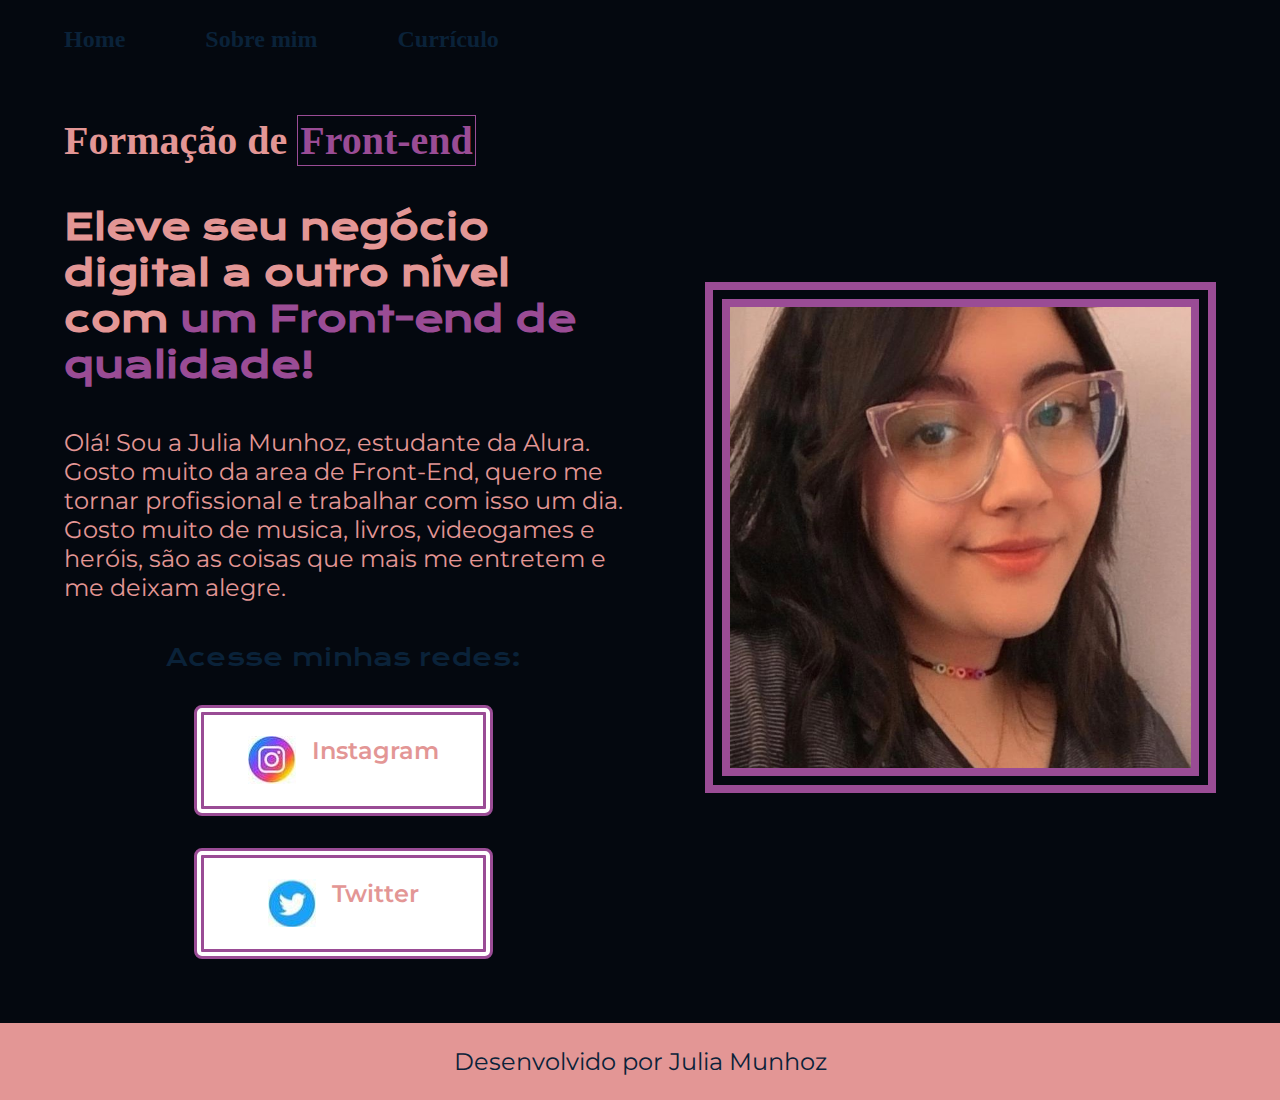
<file: index.html>
<!DOCTYPE html>
<html lang="pt-br"> 
<head>
    <meta charset="UTF-8">
    <meta http-eq uiv="X-UA-Compatible" content="IE=edge">
    <meta name="viewport" content="width=device-width, initial-scale=1.0">
    <title>Portfólio</title>
    <link rel="stylesheet" href="./estilos/Style.css">
</head>
<body>
    <header class="cabecalho">
        <nav class="cabecalho__menu">
            <a class="cabecalho__menu__link" href="index.html">Home</a>
            <a class="cabecalho__menu__link" href="about.html">Sobre mim</a>
            <a class="cabecalho__menu__link"href="curriculo.html">Currículo</a>
        </nav>
    </header>
    <main class="apresentacao">
        <section class="apresentacao__conteudo">
            <h1 class="exemplo">Formação de <span>Front-end</span></h1>
            <h2 class="apresentacao__titulo">Eleve seu negócio digital a outro nível com <strong class="titulo-destaque">um Front-end de qualidade!</strong></h2>
            <div class="apresentacao__conteudo__texto">
                <p>Olá! Sou a Julia Munhoz, estudante da Alura. Gosto muito da area de Front-End, quero me tornar profissional e trabalhar com isso um dia.</p> 
                <p>Gosto muito de musica, livros, videogames e heróis, são as coisas que mais me entretem e me deixam alegre.</p>
            </div>
            <div class="apresentacao__links">
                <h2 class="apresentacao__links__subtitulo">Acesse minhas redes:</h2>
                <a class="apresentacao__links__link" href="https://www.instagram.com/jubs_munhoz/">
                    <img src="./assets/icon insta.jpg" alt="Logo do Instagram">
                    Instagram
                </a>
                <a class="apresentacao__links__link" href="https://twitter.com/Jubz_Munhoz">
                    <img src="./assets/twitter icon.jpg" alt="Logo do Twitter">
                    Twitter</a>
            </div>
        </section>
        <img class="imagem" src="./assets/foto 1.jpeg" alt="Foto de Julia Munhoz">
    </main>
    <footer class="rodape">
        <p>Desenvolvido por Julia Munhoz</p>
    </footer>
</body>
</html>
</file>
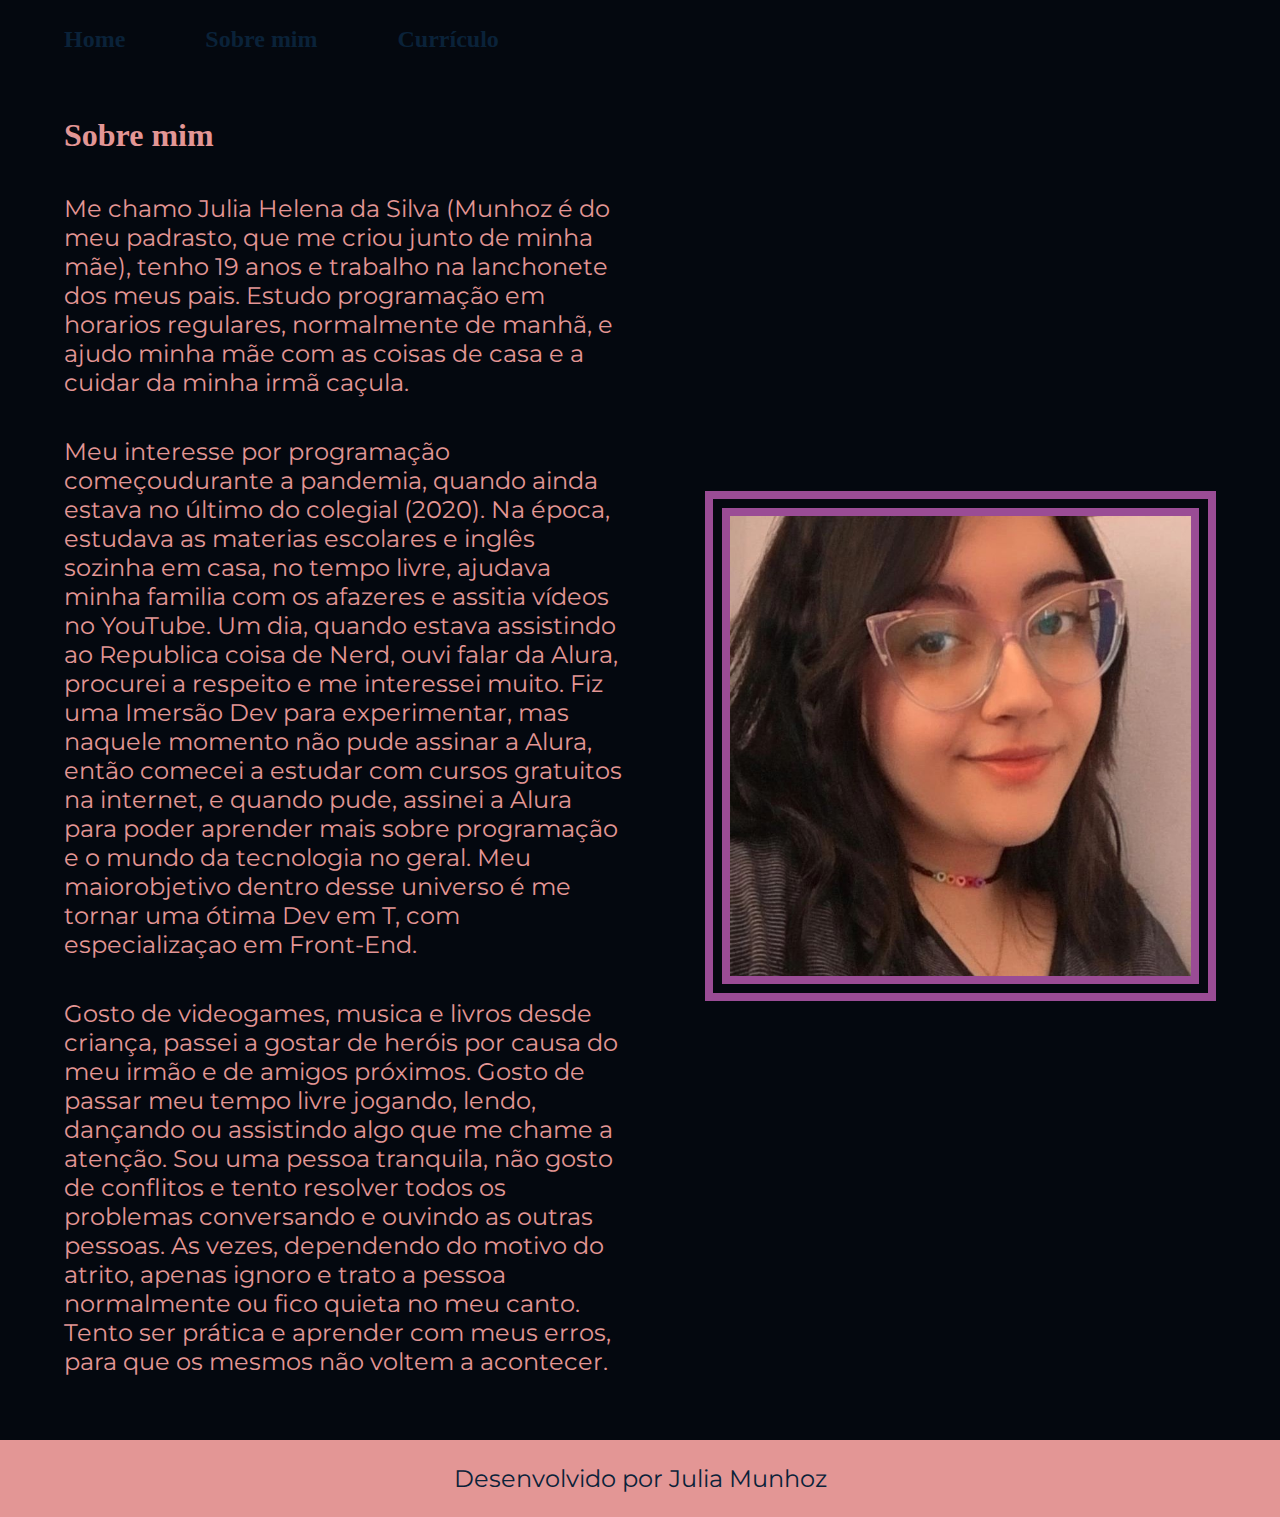
<file: about.html>
<!DOCTYPE html>
<html lang="pt-br">
<head>
    <meta charset="UTF-8">
    <meta http-equiv="X-UA-Compatible" content="IE=edge">
    <meta name="viewport" content="width=device-width, initial-scale=1.0">
    <title>Sobre mim</title>
    <link rel="stylesheet" href="./estilos/Style.css">
</head>
<body>
    <header class="cabecalho">
        <nav class="cabecalho__menu">
            <a class="cabecalho__menu__link" href="index.html">Home</a>
            <a class="cabecalho__menu__link" href="about.html">Sobre mim</a>
            <a class="cabecalho__menu__link"href="curriculo.html">Currículo</a>
        </nav>
    </header>
    <main class="apresentacao">
        <section class="apresentacao__conteudo">
            <h1 class="apresentacao__conteudo__titulo">Sobre mim</h1>
            <p class="apresentacao__conteudo__texto"> Me chamo Julia Helena da Silva (Munhoz é do meu padrasto, que me criou junto de minha mãe), tenho 19 anos e trabalho na lanchonete dos meus pais. Estudo programação em horarios regulares, normalmente de manhã, e ajudo minha mãe com as coisas de casa e a cuidar da minha irmã caçula.</p>
            <p class="apresentacao__conteudo__texto"> Meu interesse por programação começoudurante a pandemia, quando ainda estava no último do colegial (2020). Na época, estudava as materias escolares e inglês sozinha em casa, no tempo livre, ajudava minha familia com os afazeres e assitia vídeos no YouTube. Um dia, quando estava assistindo ao Republica coisa de Nerd, ouvi falar da Alura, procurei a respeito e me interessei muito. Fiz uma Imersão Dev para experimentar, mas naquele momento não pude assinar a Alura, então comecei a estudar com cursos gratuitos na internet, e quando pude, assinei a Alura para poder aprender mais sobre programação e o mundo da tecnologia no geral. Meu maiorobjetivo dentro desse universo é me tornar uma ótima Dev em T, com especializaçao em Front-End.</p>
            <p class="apresentacao__conteudo__texto"> Gosto de videogames, musica e livros desde criança, passei a gostar de heróis por causa do meu irmão e de amigos próximos. Gosto de passar meu tempo livre jogando, lendo, dançando ou assistindo algo que me chame a atenção. Sou uma pessoa tranquila, não gosto de conflitos e tento resolver todos os problemas conversando e ouvindo as outras pessoas. As vezes, dependendo do motivo do atrito, apenas ignoro e trato a pessoa normalmente ou fico quieta no meu canto. Tento ser prática e aprender com meus erros, para que os mesmos não voltem a acontecer.</p>
        </section>
        <img class="imagem" src="./assets/foto 1.jpeg" alt="Foto de Julia Munhoz"> 
    </main>
    <footer class="rodape">
        <p>Desenvolvido por Julia Munhoz</p>
    </footer>
</body>
</html>
</file>
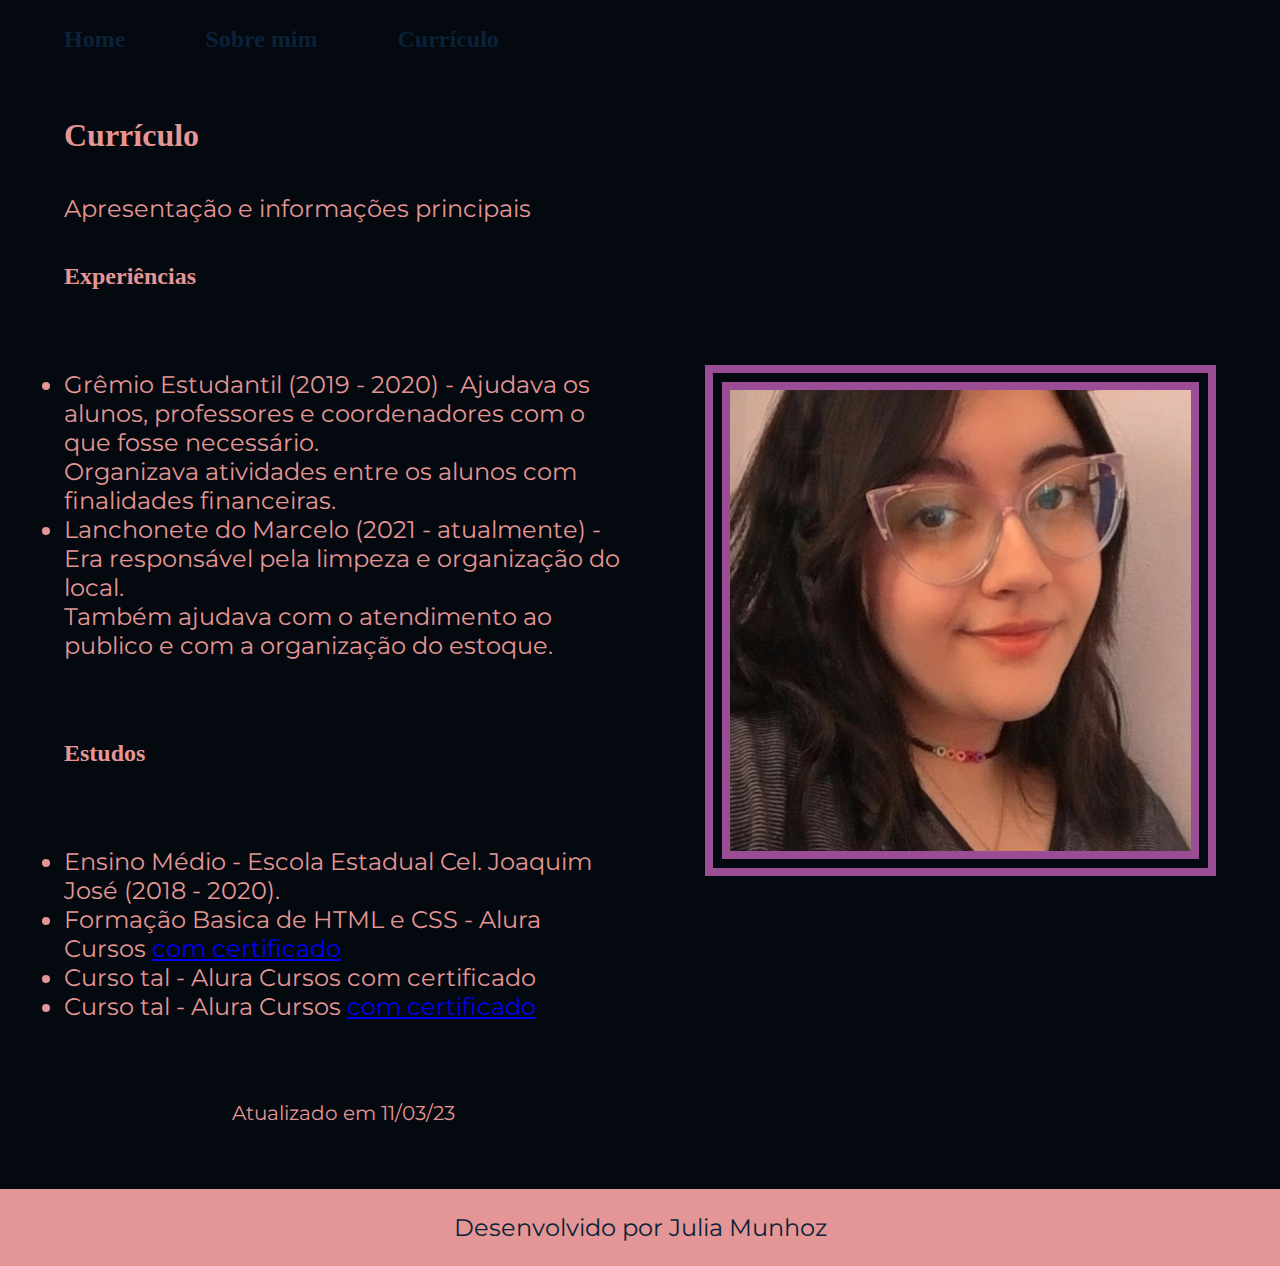
<file: curriculo.html>
<!DOCTYPE html>
<html lang="en">
<head>
    <meta charset="UTF-8">
    <meta http-equiv="X-UA-Compatible" content="IE=edge">
    <meta name="viewport" content="width=device-width, initial-scale=1.0">
    <title>Currículo</title>
    <link rel="stylesheet" href="./estilos/Style.css">
</head>
<body>
    <header class="cabecalho">
        <nav class="cabecalho__menu">
            <a class="cabecalho__menu__link" href="index.html">Home</a>
            <a class="cabecalho__menu__link" href="about.html">Sobre mim</a>
            <a class="cabecalho__menu__link"href="curriculo.html">Currículo</a>
        </nav>
    </header>
    <main class="apresentacao">
        <section class="apresentacao__conteudo">
            <h1 class="apresentacao__conteudo__titulo">Currículo</h1>
            <p class="apresentacao__conteudo__texto">
                Apresentação e informações principais
            </p>
            <h2 class="apresentacao__conteudo__titulo">Experiências</h2>
            <p class="apresentacao__conteudo__texto">
            <ul class="apresentacao__conteudo__texto">
                <li> Grêmio Estudantil (2019 - 2020) - Ajudava os alunos, professores e coordenadores com o que fosse necessário. <p>Organizava atividades entre os alunos com finalidades financeiras. </p></li>
                <li> Lanchonete do Marcelo (2021 - atualmente) - Era responsável pela limpeza e organização do local. <p>Também ajudava com o atendimento ao publico e com a organização do estoque.</p></li>
            </ul>
            </p>
            <h2 class="apresentacao__conteudo__titulo">Estudos</h2>
            <p class="apresentacao__conteudo__texto">
            <ul class="apresentacao__conteudo__texto">
                <li>Ensino Médio - Escola Estadual Cel. Joaquim José (2018 - 2020).</li>
                <li>Formação Basica de HTML e CSS - Alura Cursos <a href="linkdocertificado">com certificado</a> </li>
                <li>Curso tal - Alura Cursos <a href="linkDoCertificado"></a>com certificado</li>
                <li>Curso tal - Alura Cursos <a href="linkdocertificado">com certificado</a></li>
            </ul>
            </p>
            <p class="att">Atualizado em 11/03/23</p> 
        </section>
        <img class="imagem" src="./assets/foto 1.jpeg" alt="Foto de Julia Munhoz">
    </main> 
    <footer class="rodape">
        <p>Desenvolvido por Julia Munhoz</p>
    </footer>
</body>
</html>
</file>
<file: estilos/Style.css>
@import url('https://fonts.googleapis.com/css2?family=Krona+One&family=Montserrat:wght@400;600&display=swap');

* {
    margin: 0;
    padding: 0;
    --cor-1:#04080F;
    --cor-2:#E39695;
    --cor-3:#9A4C95;
    --cor-4:#0A2239;
}
.exemplo{
    font-weight: bold;
    font-size: 2.5rem;
}
span{
    color: var(--cor-3);
    border: 1px solid var(--cor-3);
    padding: 2px;
    font-size: 2.5rem;
}
body {
    /* height: 100vh; */
    box-sizing: border-box;
    background-color: var(--cor-1);
    color: var(--cor-2);
}
.cabecalho{
    padding: 2% 0% 0% 5%;
}
.cabecalho__menu{
    display: flex;
    gap: 80px;
}
.cabecalho__menu__link {
    font-family: 'Montserrat' sans-serif;
    font-weight: 600;
    font-size: 1.5rem;
    color: var(--cor-4);
    text-decoration: none;

}
.apresentacao {
    padding: 5%;
    display: flex;
    align-items: center;
    justify-content: space-between;
    gap: 5.125rem;
}
.apresentacao__conteudo {
    width: 50%;
    display: flex;
    flex-direction: column;
    gap: 40px;
}
.apresentacao__titulo {
    font-size: 2.25rem;
    font-family: 'Krona One', sans-serif;
}
.titulo-destaque {
    color: var(--cor-3);
}
.apresentacao__conteudo__texto{
    font-size: 1.5rem;
    font-family: 'Montserrat', sans-serif;
}
.apresentacao__links{
    display: flex;
    justify-content: space-between;
    flex-direction: column;
    align-items: center;
    gap: 32px;
}
.apresentacao__links__subtitulo{
    font-family: 'Krona One', sans-serif;
    font-weight: 400;
    font-size: 1.5rem;
    color:  var(--cor-4);
}
.apresentacao__links__link {
    background-color: white;
    display: flex;
    justify-content: center;
    gap: 16px;
    width: 50%;
    text-align: center;
    border-radius: 8px;
    font-size: 1.5rem;
    font-weight: 600;
    font-family: 'Montserrat', sans-serif;
    padding: 21.5px 0;
    text-decoration: none;
    color: var(--cor-2);
    border: 10px double var(--cor-3);
}
.apresentacao__links__link:hover{
    padding: 5%;
}
.att {
    display: flex;
    justify-content: center;
    font-family: 'Montserrat', sans-serif;
    font-size: 1.25rem;
}
.imagem{
    border: 25px double var(--cor-3);
    width: 40%;
}
.rodape{
    padding: 24px;
    color:  var(--cor-4);
    background-color: var(--cor-2);
    text-align: center;
    font-family: 'Montserrat', sans-serif;
    font-size: 1.5rem;
    font-weight: 400;
}
@media (max-width: 1200px) {
    .cabecalho {
        padding: 6%;
    }
    .cabecalho__menu {
        justify-content: center;
    }
    .apresentacao {
        flex-direction: column-reverse;
        padding: 5%;
    }
   .apresentacao__conteudo {
    width: auto;
   }
}
</file>
